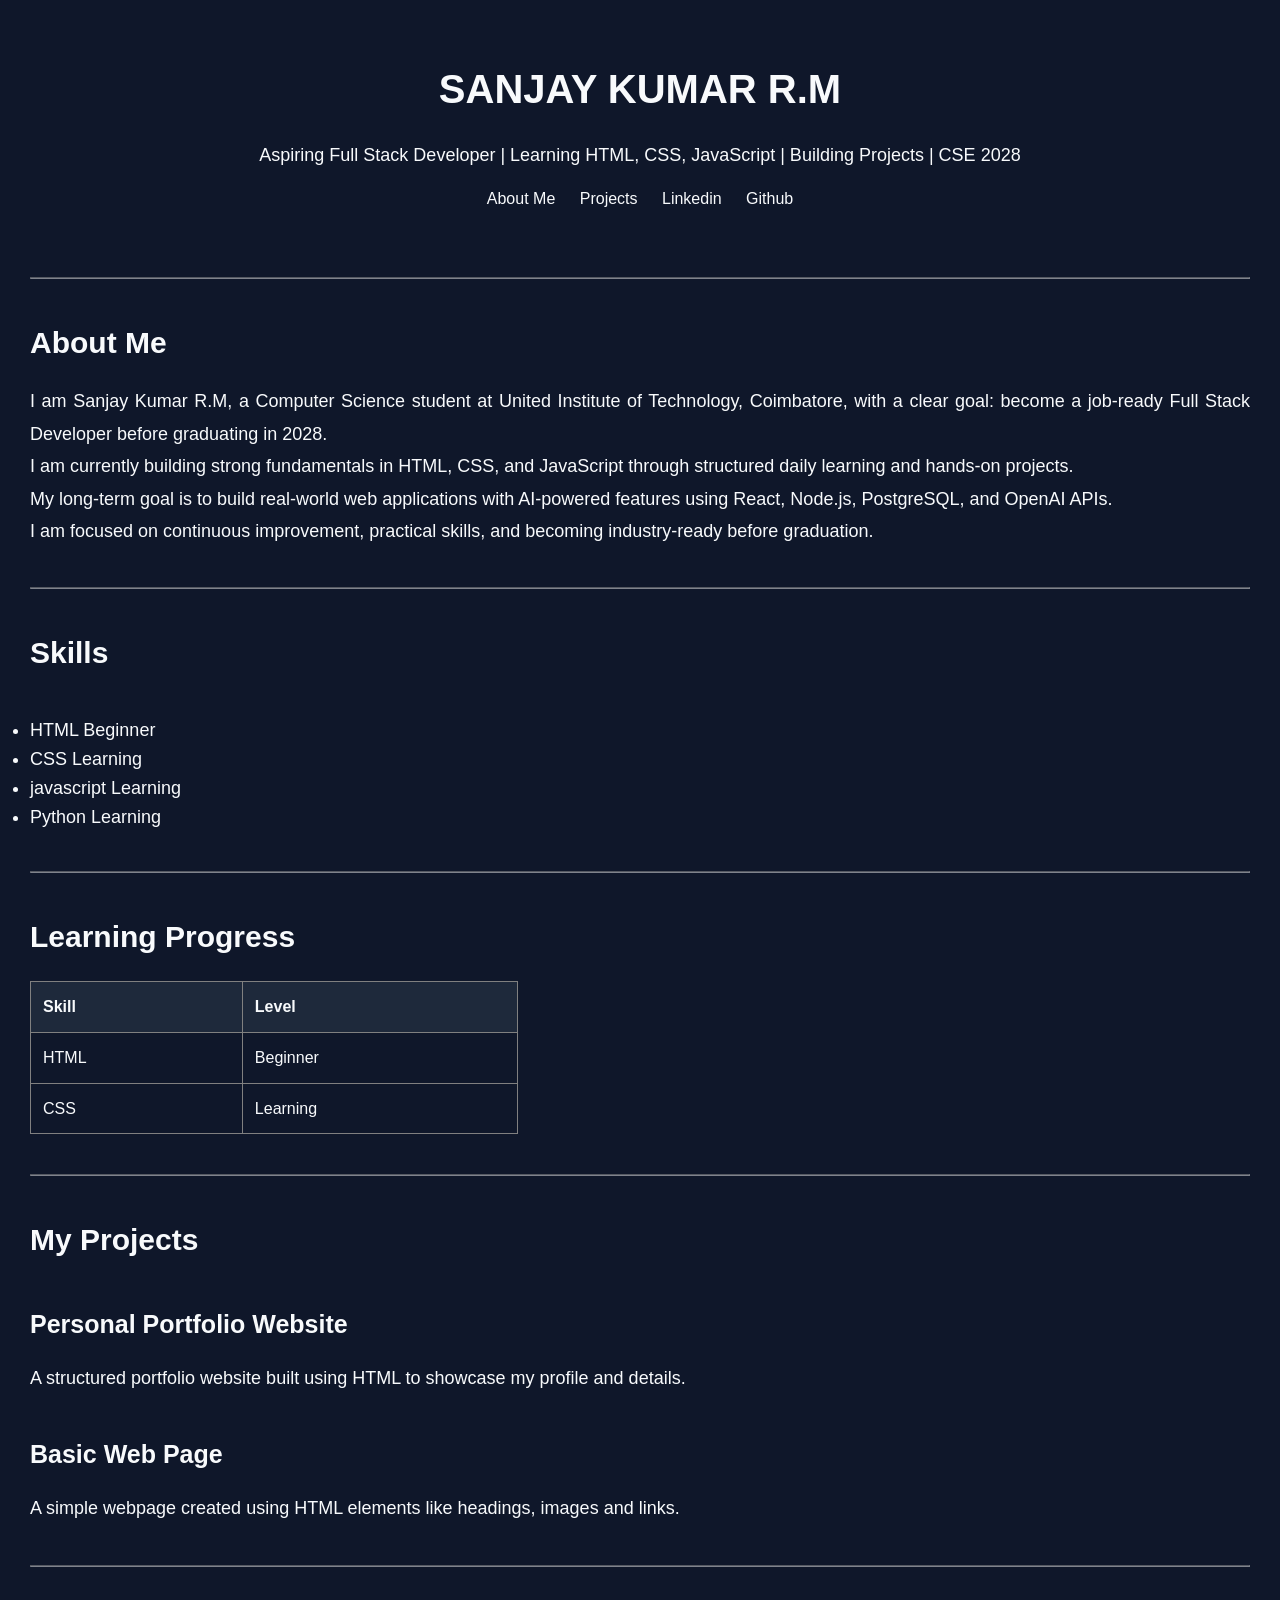
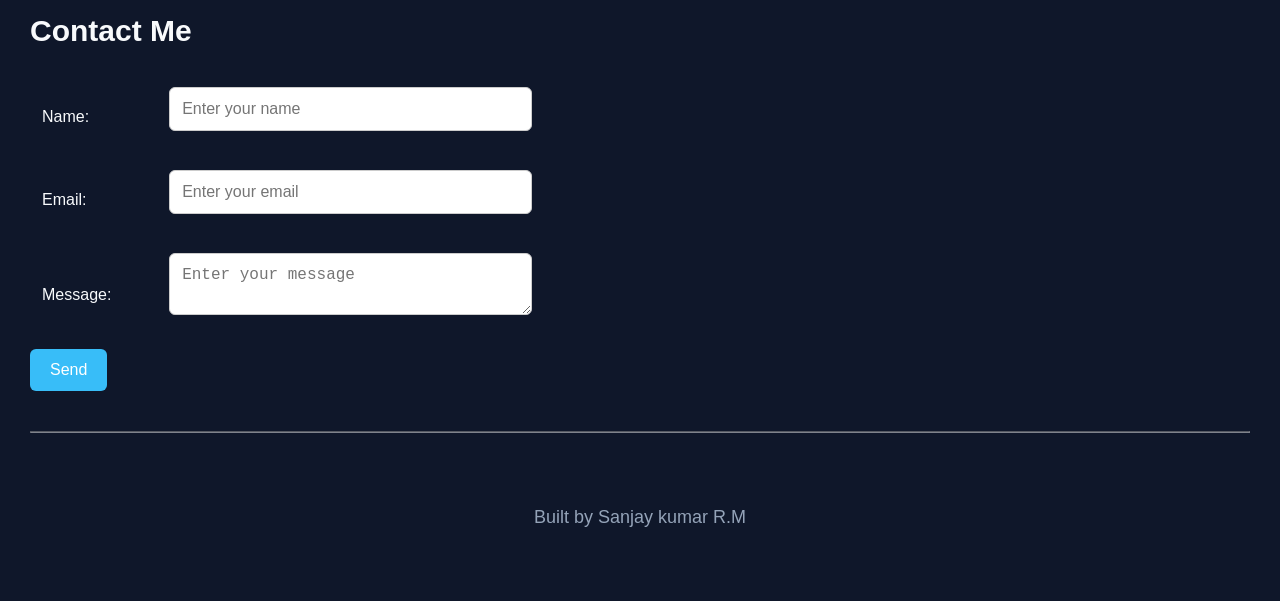
<file: index.html>
<!DOCTYPE html>
<html lang="en">
<head>
  <meta charset="UTF-8">
  <meta name="viewport" content="width=device-width, initial-scale=1.0">
  <title>Sanjay Kumar R.M | Portfolio</title>
  <link rel="stylesheet" href="style.css">
</head>
<body>
    <header>
            <h1>SANJAY KUMAR R.M</h1>
             <p class="one">Aspiring Full Stack Developer | Learning HTML, CSS, JavaScript | Building Projects | CSE 2028</p>
    </header>
    
        
    <nav>
        <a href="#About">About Me</a>
        <a href="#projects"> Projects</a>
        <a href="https://www.linkedin.com/in/sanjay-kumar-r-m-a5ba5231a/" target="_blank">Linkedin</a>
        <a href="https://github.com/sanjayykkumarr619-a11y" target="_blank">Github</a><br><br>
    </nav>
    <hr>
    <main>
        <section id="About">
            <div class="about">
                <h2>About Me</h2>
                <p class="two">I am Sanjay Kumar R.M, a Computer Science student at United Institute of Technology, Coimbatore, with a 
                   clear goal: become a job-ready Full Stack Developer before graduating in 2028.<br>
                   I am currently building strong fundamentals in HTML, CSS, and JavaScript through structured daily learning and hands-on projects.<br>
                   My long-term goal is to build real-world web applications with AI-powered features using React, Node.js, PostgreSQL, and OpenAI APIs.<br>
                   I am focused on continuous improvement, practical skills, and becoming industry-ready before graduation.
                </p>
            </div>
        </section> 
        <hr>   
        <section id="Skills">
            <h2>Skills</h2>
            <ul>
                <li>HTML Beginner</li>
                <li>CSS Learning</li>
                <li>javascript Learning</li>
                <li>Python Learning</li>
            </ul>
        </section>
        <hr>
        <section id="progress">
            <h2>Learning Progress</h2>
            <table border="1">
                <tr>
                    <th>Skill</th>
                    <th>Level</th>
                </tr>
                <tr>
                    <td>HTML</td>
                    <td>Beginner</td>
                </tr>
                <tr>
                    <td>CSS</td>
                    <td>Learning</td>
                </tr>

            </table>
        </section> 
        <hr> 
      
        <section id="projects">
            <h2>My Projects</h2>
            <h3>Personal Portfolio Website</h3>
            <p>A structured portfolio website built using HTML to showcase my profile and details.</p>
            <h3>Basic Web Page</h3>
            <p> A simple webpage created using HTML elements like headings, images and links.</p>
        </section>
        <hr>
        <section id="contact">
            <h2>Contact Me</h2>
            <form>
                <table>
                    <tr>
                        <td>Name:</td>
                        <td><input type="text" placeholder="Enter your name"></td>
                    </tr>
                    <tr>
                        <td>Email:</td>
                        <td><input type="email" placeholder="Enter your email"></td>
                    </tr>
                    <tr>
                        <td>Message:</td>
                        <td><textarea placeholder="Enter your message"></textarea></td>
                    </tr>
                </table>
                <button>Send</button>
            </form> 
        </section>
        <hr> 
        <footer>
                <p> Built by Sanjay kumar R.M</p>
        </footer>
    </main>
</body>
</html>
</file>
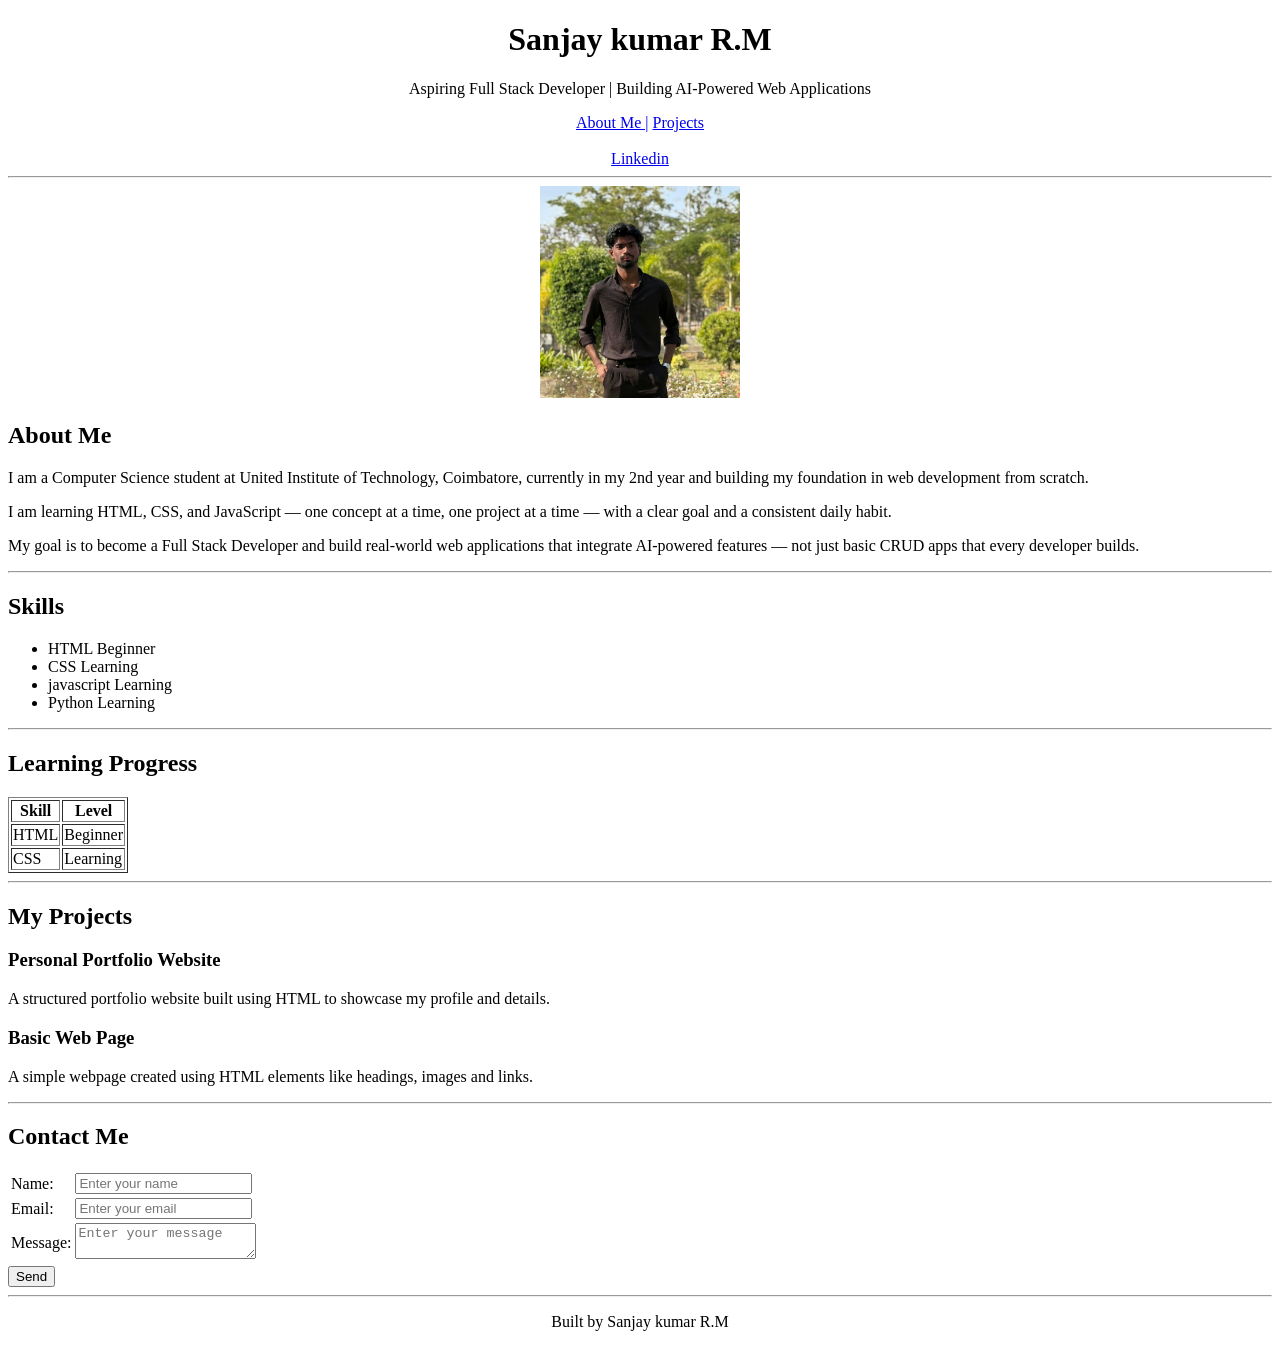
<file: portfolio-v1.html>
<!DOCTYPE html>
<html lang="en">
<head>
    <title>sanjay| Developer portfolio</title>
</head>
<body>
    <header>
        
        <center>
        <h1>Sanjay kumar R.M</h1>
        <p>Aspiring Full Stack Developer | Building AI-Powered Web Applications</p>
        </center>
        
    </header>
        
    <nav>
        <center>
        <a href="#About">About Me |</a>
        <a href="#projects"> Projects</a>
        <br><br>
        <a href="https://www.linkedin.com/in/sanjay-kumar-r-m-a5ba5231a/" target="_blank">Linkedin</a>
        </center>
        <hr>
        <center>
        <img src="Picsart_26-02-14_22-17-07-943.jpg.jpeg" alt="Sanjay kumar profile photo" width=200>
        </center>
    </nav>
    <main>
        <section id="About">
            <h2>About Me</h2>
            <p>I am a Computer Science student at United Institute of Technology, Coimbatore, currently in my 2nd year and building my foundation in web development from scratch.</p>
            <p>I am learning HTML, CSS, and JavaScript — one concept at a time, one project at a time — with a clear goal and a consistent daily habit.</p>
            <p>My goal is to become a Full Stack Developer and build real-world web applications that integrate AI-powered features — not just basic CRUD apps that every developer builds.</p>
        </section>
        <hr>
        <section id="Skills">
            <h2>Skills</h2>
            <ul>
                <li>HTML Beginner</li>
                <li>CSS Learning</li>
                <li>javascript Learning</li>
                <li>Python Learning</li>
            </ul>
        </section>
        <hr>
        <section id="progress">
            <h2>Learning Progress</h2>
            <table border="1">
                <tr>
                    <th>Skill</th>
                    <th>Level</th>
                </tr>
                <tr>
                    <td>HTML</td>
                    <td>Beginner</td>
                </tr>
                <tr>
                    <td>CSS</td>
                    <td>Learning</td>
                </tr>

            </table>
        </section>  
        <hr
        <section id="projects">
            <h2>My Projects</h2>
            <h3>Personal Portfolio Website</h3>
            <p>A structured portfolio website built using HTML to showcase my profile and details.</p>
            <h3>Basic Web Page</h3>
            <p> A simple webpage created using HTML elements like headings, images and links.</p>
        </section>
        <hr>
        <section id="contact">
            <h2>Contact Me</h2>
            <form>
                <table>
                    <tr>
                        <td>Name:</td>
                        <td><input type="text" placeholder="Enter your name"></td>
                    </tr>
                    <tr>
                        <td>Email:</td>
                        <td><input type="email" placeholder="Enter your email"></td>
                    </tr>
                    <tr>
                        <td>Message:</td>
                        <td><textarea placeholder="Enter your message"></textarea></td>
                    </tr>
                </table>
                <button>Send</button>
            </form>
        </section> 
        <footer>
            <hr>
            <center>
                <p> Built by Sanjay kumar R.M</p>
            </center>
        </footer>
    </main>
</body>
</file>
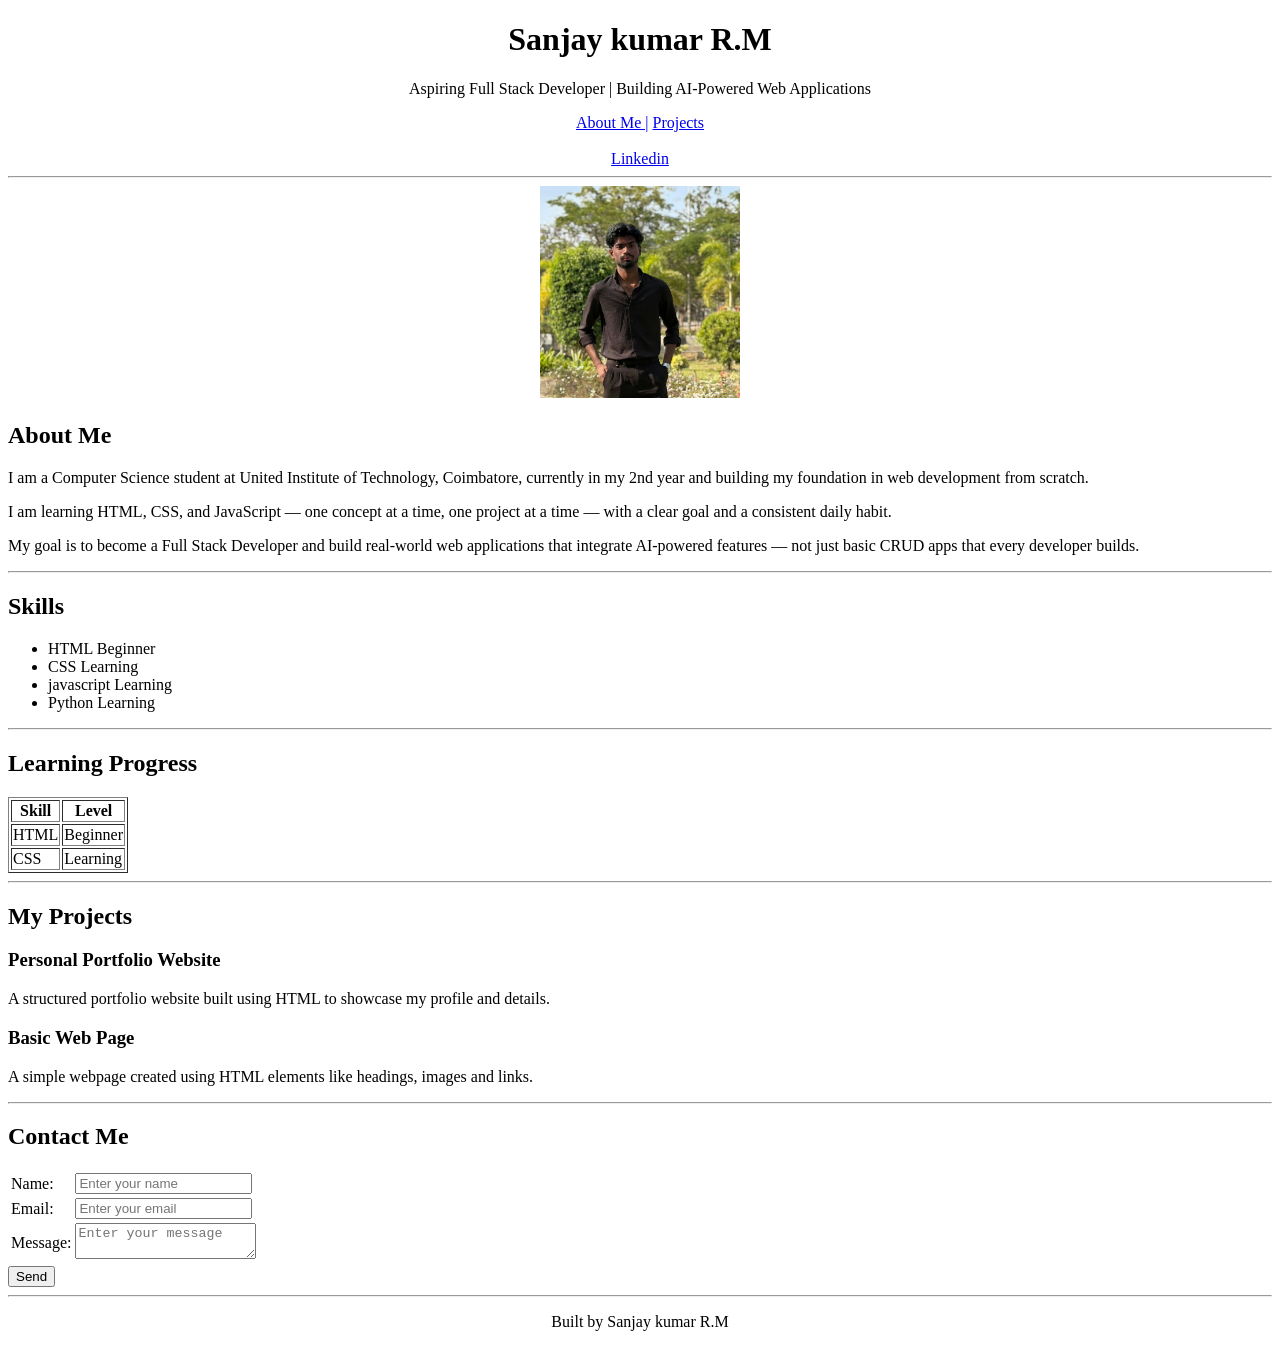
<file: portfolio.html>
<!DOCTYPE html>
<html lang="en">
<head>
    <title>sanjay| Developer portfolio</title>
</head>
<body>
    <header>
        
        <center>
        <h1>Sanjay kumar R.M</h1>
        <p>Aspiring Full Stack Developer | Building AI-Powered Web Applications</p>
        </center>
        
    </header>
        
    <nav>
        <center>
        <a href="#About">About Me |</a>
        <a href="#projects"> Projects</a>
        <br><br>
        <a href="https://www.linkedin.com/in/sanjay-kumar-r-m-a5ba5231a/" target="_blank">Linkedin</a>
        </center>
        <hr>
        <center>
        <img src="Picsart_26-02-14_22-17-07-943.jpg.jpeg" alt="Sanjay kumar profile photo" width=200>
        </center>
    </nav>
    <main>
        <section id="About">
            <h2>About Me</h2>
            <p>I am a Computer Science student at United Institute of Technology, Coimbatore, currently in my 2nd year and building my foundation in web development from scratch.</p>
            <p>I am learning HTML, CSS, and JavaScript — one concept at a time, one project at a time — with a clear goal and a consistent daily habit.</p>
            <p>My goal is to become a Full Stack Developer and build real-world web applications that integrate AI-powered features — not just basic CRUD apps that every developer builds.</p>
        </section>
        <hr>
        <section id="Skills">
            <h2>Skills</h2>
            <ul>
                <li>HTML Beginner</li>
                <li>CSS Learning</li>
                <li>javascript Learning</li>
                <li>Python Learning</li>
            </ul>
        </section>
        <hr>
        <section id="progress">
            <h2>Learning Progress</h2>
            <table border="1">
                <tr>
                    <th>Skill</th>
                    <th>Level</th>
                </tr>
                <tr>
                    <td>HTML</td>
                    <td>Beginner</td>
                </tr>
                <tr>
                    <td>CSS</td>
                    <td>Learning</td>
                </tr>

            </table>
        </section>  
        <hr
        <section id="projects">
            <h2>My Projects</h2>
            <h3>Personal Portfolio Website</h3>
            <p>A structured portfolio website built using HTML to showcase my profile and details.</p>
            <h3>Basic Web Page</h3>
            <p> A simple webpage created using HTML elements like headings, images and links.</p>
        </section>
        <hr>
        <section id="contact">
            <h2>Contact Me</h2>
            <form>
                <table>
                    <tr>
                        <td>Name:</td>
                        <td><input type="text" placeholder="Enter your name"></td>
                    </tr>
                    <tr>
                        <td>Email:</td>
                        <td><input type="email" placeholder="Enter your email"></td>
                    </tr>
                    <tr>
                        <td>Message:</td>
                        <td><textarea placeholder="Enter your message"></textarea></td>
                    </tr>
                </table>
                <button>Send</button>
            </form>
        </section> 
        <footer>
            <hr>
            <center>
                <p> Built by Sanjay kumar R.M</p>
            </center>
        </footer>
    </main>
</body>
</file>
<file: style.css>
html{
    scroll-behavior: smooth;
}
body{
    margin: 0px;
    padding: 30px;
    background-color: #0F172A;
    color: #F8FAFC;
    font-family: 'Poppins', sans-serif;
    line-height: 1.6;
    
}

h1{
    font-size: 40px;
    font-weight: bold;
    text-align: center;
    margin-bottom: 10px;
}
h2{
    font-size: 30px;
    font-weight: 600;
    margin-top: 40px;
    margin-bottom: 10px;
}
h3{
    font-size: 25px;
    font-weight: 600;
    margin-top: 40px;
    margin-bottom: 10px;
}
nav{
    margin-bottom: 30px;
    text-align: center;
}
nav a{
    color:#F8FAFC;
    text-decoration: none;
    margin: 0 10px;
}
nav a:hover{
    color: #38bdf8;
}
p{
    font-size: 18px;
    margin-bottom: 15px;
    line-height: 1.8;
}
ul{
    font-size: 18px;
    margin-bottom: 15px;
    display: inline;
}

input,
textarea{
  width:100%;
  padding:12px;
  margin-bottom:15px;
  border:1px solid #ccc;
  border-radius:6px;
  font-size:16px;
}
button{
  padding:12px 20px;
  font-size:16px;
  background-color:#38BDF8;
  color:white;
  border:none;
  border-radius:6px;
  cursor:pointer;
  transition:0.3s;
}

button:hover{
  background-color: #0EA5E9;
}

footer{
  text-align:center;
  margin-top:30px;
  padding:20px;
  font-size:14px;
  color:#94A3B8;
}
.one{
    text-align: center;
}
.two{
    text-align: justify;
}
table{
  width:40%;
  border-collapse:collapse;
  margin-top:20px;
}

th,
td{
  padding:12px;
  text-align:left;
}

th{
  background-color:#1E293B;
}
hr{
    margin-top: 40px;
    margin-bottom: 30px;
    opacity: 50%;
}
</file>
